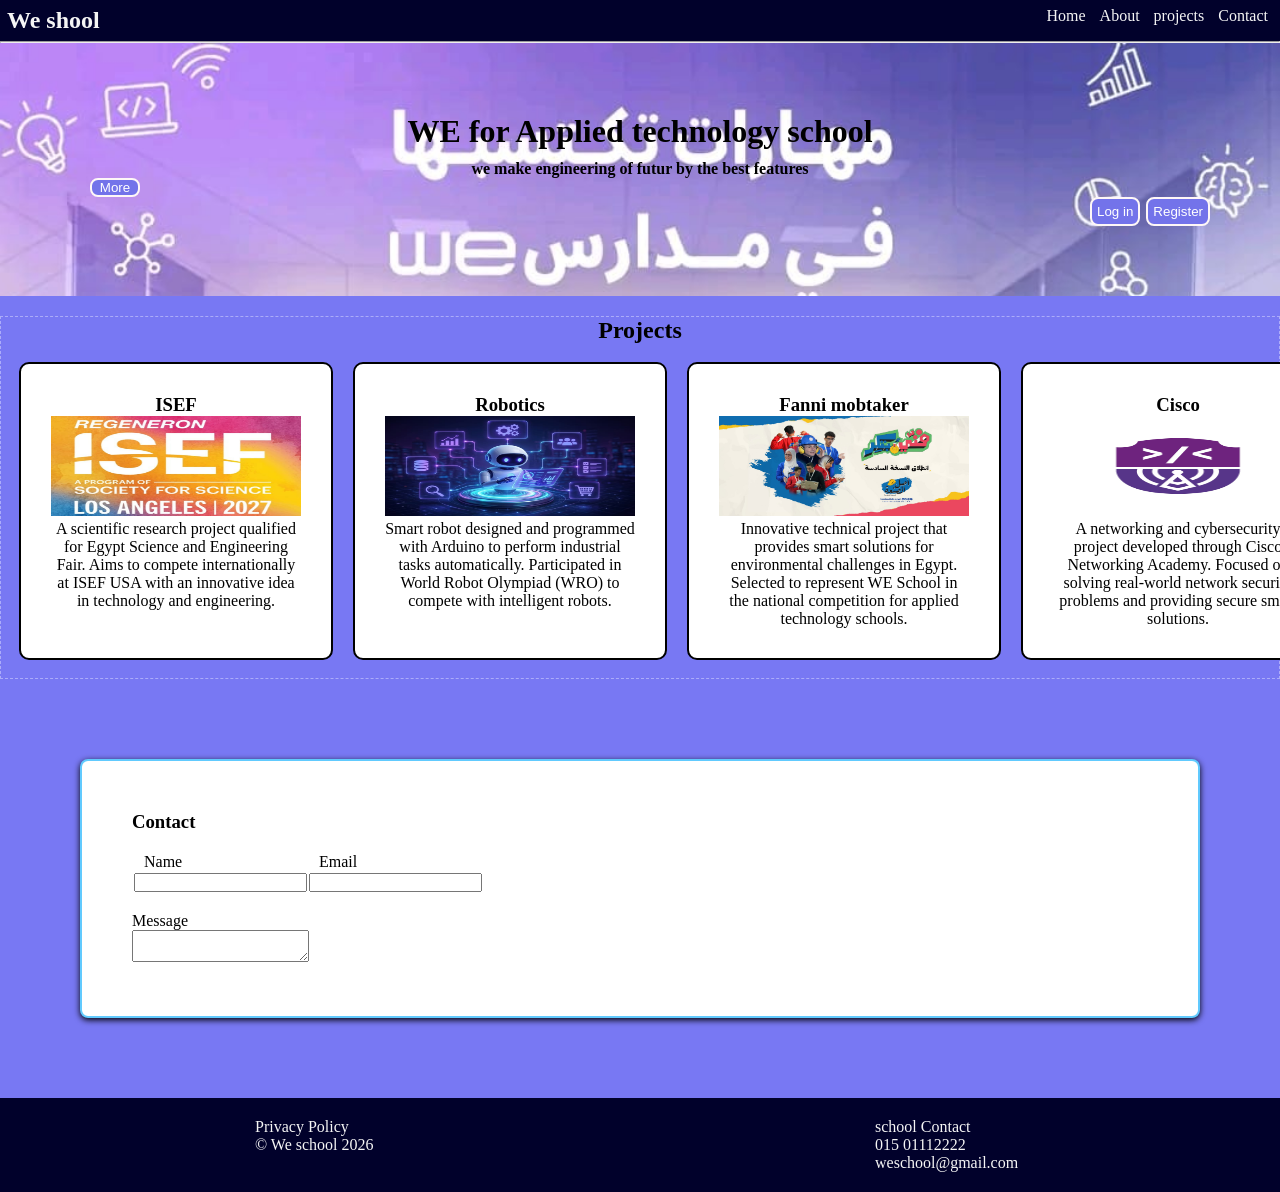
<file: index.html>
<!DOCTYPE html>
<html lang="en">
<head>
    <meta charset="UTF-8">
    <meta name="viewport" content="width=device-width, initial-scale=1.0">
    <title>Home</title>
    <link rel="stylesheet" href="final-project.css">
</head>
<body style="background-color: rgb(120, 120, 243);">
    <nav class="nav">
        <h2>We shool</h2>
        <div class="nav-bar">
            <a href="index.html">Home</a>
            <a href="About.html" target="_blank">About</a>
            <a href="Projects.html">projects</a>
            <a href="#form">Contact</a>
        </div>
    </nav>
    <hr>
    <main id="main">
        <h1>WE  for Applied technology school</h1>
        <p><b>we make engineering of futur by the best features</b></p>
            <button class="button1"><a href="About.html">More</a></button>
         <div class="btns">
        <button> <a href="login.html">Log in</a></button><button> <a href="Register.html">Register</a></button>
        </div>
    </main>
    <section id="cards">
            <h2>Projects</h2>
        <div class="cards1">
            <div class="card">
                <h3>ISEF</h3>
                <img src="isef.jpg" alt="isef" width="250px" height="100px">
                <p>A scientific research project qualified for Egypt Science and Engineering Fair. Aims to compete internationally at ISEF USA with an innovative idea in technology and engineering.</p>
            </div>
            <div class="card">
                <h3>Robotics</h3>
                <img src="robotics.jpg" alt="robotics" width="250px" height="100px">
                <p>Smart robot designed and programmed with Arduino to perform industrial tasks automatically. Participated in World Robot Olympiad (WRO) to compete with intelligent robots.</p>
            </div>
            <div class="card">
                <h3>Fanni mobtaker</h3>
                <img src="fanni.jpg" alt="fanni" width="250px" height="100px" >
                <p>Innovative technical project that provides smart solutions for environmental challenges in Egypt. Selected to represent WE School in the national competition for applied technology schools.</p>
            </div>    
                <div class="card">
                    <h3>Cisco</h3>
                    <img src="we.jpg" alt="we" width="250px" height="100px">
                    <p>A networking and cybersecurity project developed through Cisco Networking Academy. Focused on solving real-world network security problems and providing secure smart solutions.</p>
                </div>
        </div>
    </section>
    <section id="form">
    <form action="">
        <h3>Contact</h3>
        <br>
        <table>
           <tr>
            <td><label for="name">Name</label></td>
            <td><label for="email">Email</label></td>
            </tr>
            <tr>
            <td> <input type="text" name="name" id="name"></td>
            <td><input type="email" name="email" id="email"></td>
            </tr>
        </table>
        <br>
        <p>Message</p>
        <textarea name="message" id="message"></textarea>
    </form>
    </section>
    <footer>
        <div class="foot">
            <div class="footer">
                <p>Privacy Policy <br>&copy; We school 2026</p>
            </div>
            <div class="footer2">
                <p>school Contact <br>015 01112222 <br>weschool@gmail.com</p>
            </div>
        </div>  
    </footer>

</body>
</html>
</file>
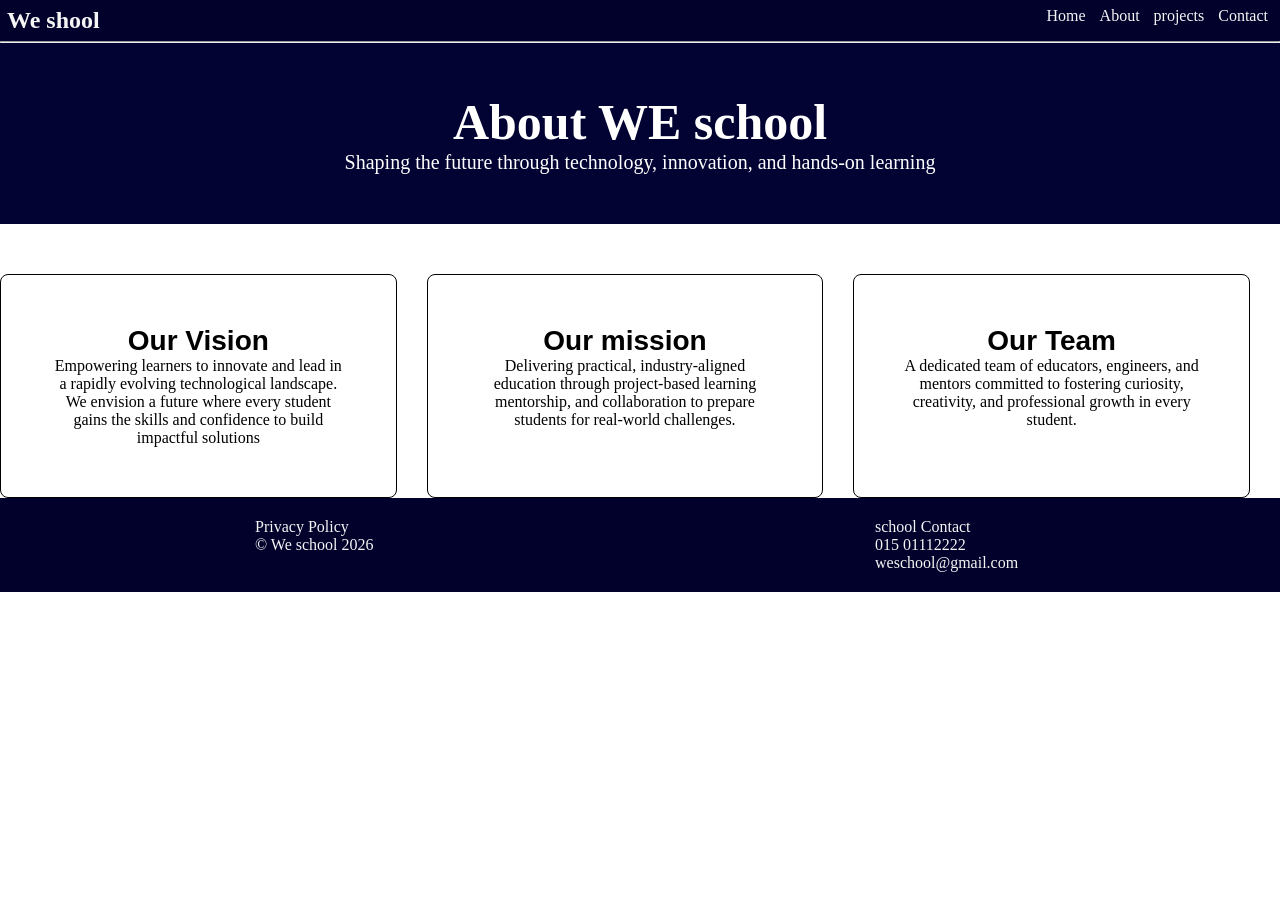
<file: About.html>
<!DOCTYPE html>
<html lang="en">
<head>
    <meta charset="UTF-8">
    <meta name="viewport" content="width=device-width, initial-scale=1.0">
    <title>About</title>
</head>
<link rel="stylesheet" href="final-project.css">
<body>
     <nav class="nav">
        <h2>We shool</h2>
        <div class="nav-bar">
            <a href="index.html">Home</a>
            <a href="About.html">About</a>
            <a href="Projects.html">projects</a>
            <a href="contant.html">Contact</a>
        </div>
    </nav>
    <hr>
    <div class="abouthead">
        <h1>About WE school</h1>
        <p>Shaping the future through technology, innovation, and hands-on learning</p>
    </div>
    <div class="bout">
        <div class="About">
            <div class="aboutcard">
                <h2 >Our Vision</h2>
                <p>Empowering learners to innovate and lead in a rapidly evolving technological landscape. We envision a future where every student gains the skills and confidence to build impactful solutions</p>
            </div>
            <div class="aboutcard">
                <h2>Our mission</h2>
                <p>Delivering practical, industry-aligned education through project-based learning mentorship, and collaboration to prepare students for real-world challenges.</p>
            </div>
            <div class="aboutcard">
                <h2>Our Team</h2>
                <p>A dedicated team of educators, engineers, and mentors committed to fostering curiosity, creativity, and professional growth in every student.</p>
            </div>
        </div>
    </div>
     <footer>
        <div class="foot">
            <div class="footer">
                <p>Privacy Policy <br>&copy; We school 2026</p>
            </div>
            <div class="footer2">
                <p>school Contact <br>015 01112222 <br>weschool@gmail.com</p>
            </div>
        </div>  
    </footer>
</body>
</html>
</file>
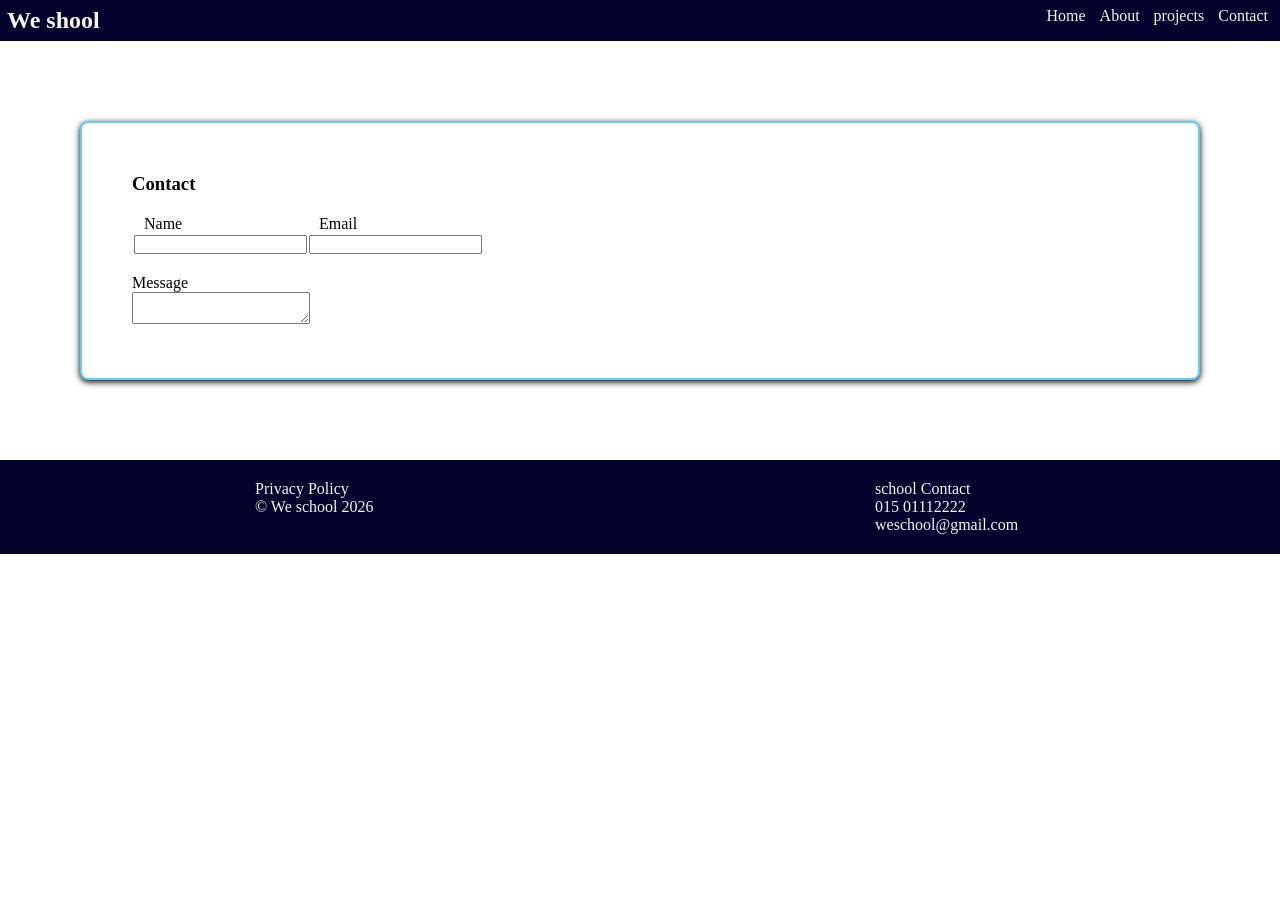
<file: contant.html>
<!DOCTYPE html>
<html lang="en">
<head>
    <meta charset="UTF-8">
    <meta name="viewport" content="width=device-width, initial-scale=1.0">
    <title>contant</title>
</head>
<link rel="stylesheet" href="final-project.css">
<body>
     <nav class="nav">
        <h2>We shool</h2>
        <div class="nav-bar">
            <a href="index.html">Home</a>
            <a href="About.html" target="_blank">About</a>
            <a href="Projects.html">projects</a>
            <a href="contant.html">Contact</a>
        </div>
    </nav>
    <section id="form">
    <form action="">
        <h3>Contact</h3>
        <br>
        <table>
           <tr>
            <td><label for="name">Name</label></td>
            <td><label for="email">Email</label></td>
            </tr>
            <tr>
            <td> <input type="text" name="name" id="name"></td>
            <td><input type="email" name="email" id="email"></td>
            </tr>
        </table>
        <br>
        <p>Message</p>
        <textarea name="message" id="message"></textarea>
    </form>
    </section>
    <footer>
        <div class="foot">
            <div class="footer">
                <p>Privacy Policy <br>&copy; We school 2026</p>
            </div>
            <div class="footer2">
                <p>school Contact <br>015 01112222 <br>weschool@gmail.com</p>
            </div>
        </div>  
    </footer>
</body>
</html>
</file>
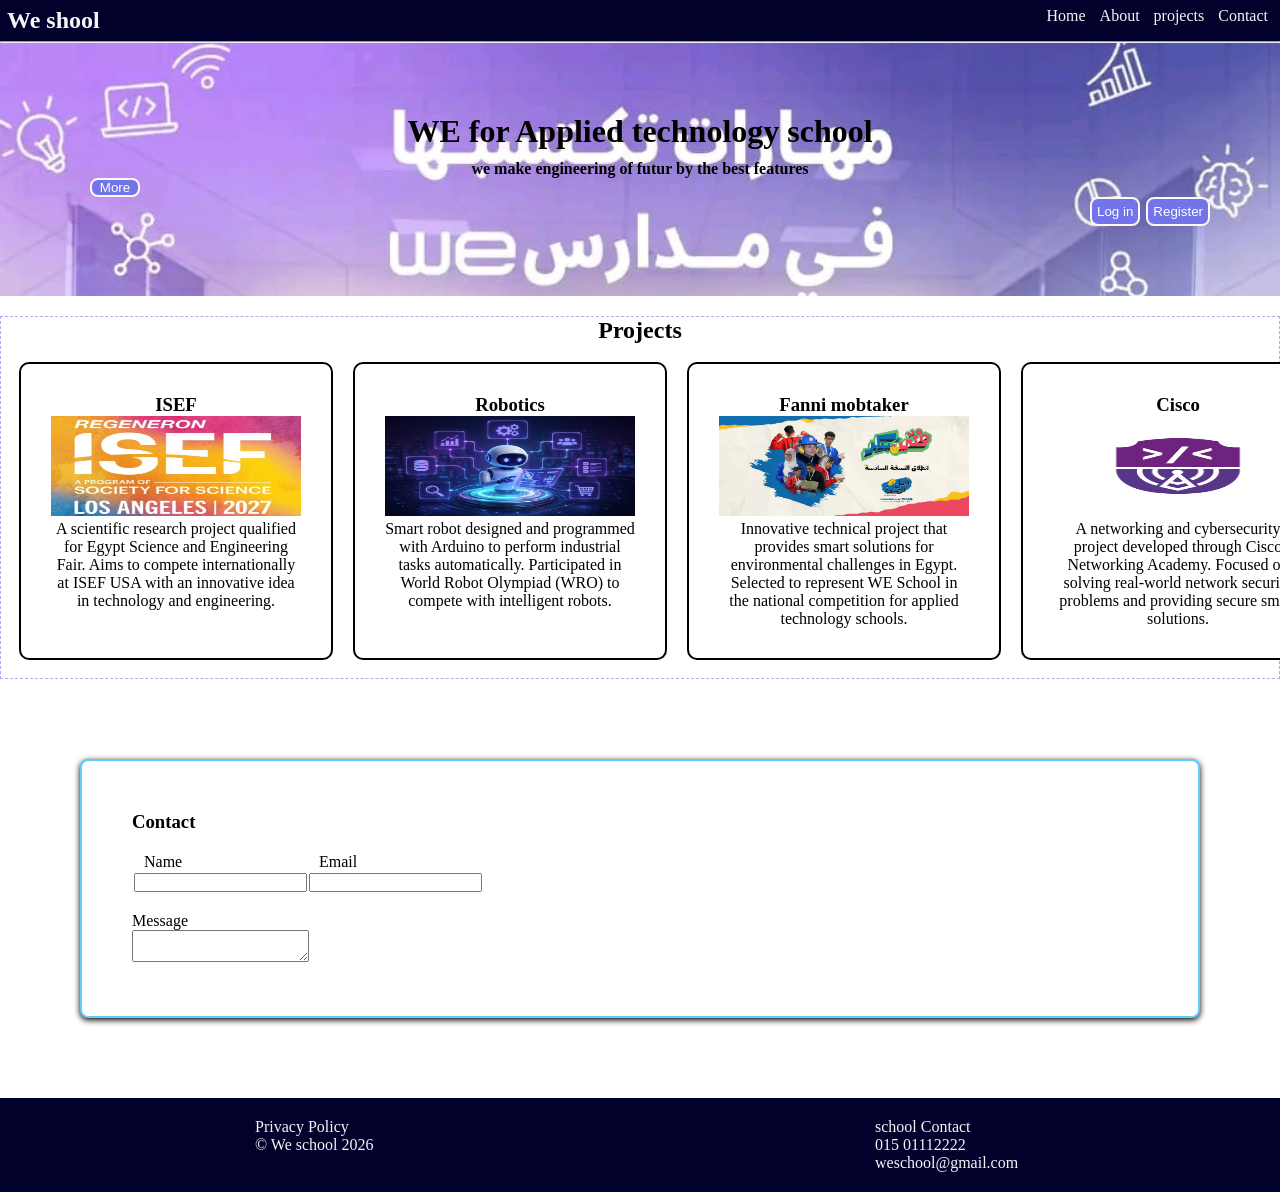
<file: final-project-for-unit2.html>
<!DOCTYPE html>
<html lang="en">
<head>
    <meta charset="UTF-8">
    <meta name="viewport" content="width=device-width, initial-scale=1.0">
    <title>Document</title>
    <link rel="stylesheet" href="final-project.css">
</head>
<body>
    <nav class="nav">
        <h2>We shool</h2>
        <div class="nav-bar">
            <a href="final-project-for-unit2.html">Home</a>
            <a href="About.html" target="_blank">About</a>
            <a href="Projects.html">projects</a>
            <a href="#form">Contact</a>
        </div>
    </nav>
    <hr>
    <main id="main">
        <h1>WE  for Applied technology school</h1>
        <p><b>we make engineering of futur by the best features</b></p>
            <button class="button1"><a href="About.html">More</a></button>
         <div class="btns">
        <button> <a href="login.html">Log in</a></button><button> <a href="Register.html">Register</a></button>
        </div>
    </main>
    <section id="cards">
            <h2>Projects</h2>
        <div class="cards1">
            <div class="card">
                <h3>ISEF</h3>
                <img src="isef.jpg" alt="isef" width="250px" height="100px">
                <p>A scientific research project qualified for Egypt Science and Engineering Fair. Aims to compete internationally at ISEF USA with an innovative idea in technology and engineering.</p>
            </div>
            <div class="card">
                <h3>Robotics</h3>
                <img src="robotics.jpg" alt="robotics" width="250px" height="100px">
                <p>Smart robot designed and programmed with Arduino to perform industrial tasks automatically. Participated in World Robot Olympiad (WRO) to compete with intelligent robots.</p>
            </div>
            <div class="card">
                <h3>Fanni mobtaker</h3>
                <img src="fanni.jpg" alt="fanni" width="250px" height="100px" >
                <p>Innovative technical project that provides smart solutions for environmental challenges in Egypt. Selected to represent WE School in the national competition for applied technology schools.</p>
            </div>    
                <div class="card">
                    <h3>Cisco</h3>
                    <img src="we.jpg" alt="we" width="250px" height="100px">
                    <p>A networking and cybersecurity project developed through Cisco Networking Academy. Focused on solving real-world network security problems and providing secure smart solutions.</p>
                </div>
        </div>
    </section>
    <section id="form">
    <form action="">
        <h3>Contact</h3>
        <br>
        <table>
           <tr>
            <td><label for="name">Name</label></td>
            <td><label for="email">Email</label></td>
            </tr>
            <tr>
            <td> <input type="text" name="name" id="name"></td>
            <td><input type="email" name="email" id="email"></td>
            </tr>
        </table>
        <br>
        <p>Message</p>
        <textarea name="message" id="message"></textarea>
    </form>
    </section>
    <footer>
        <div class="foot">
            <div class="footer">
                <p>Privacy Policy <br>&copy; We school 2026</p>
            </div>
            <div class="footer2">
                <p>school Contact <br>015 01112222 <br>weschool@gmail.com</p>
            </div>
        </div>  
    </footer>

</body>
</html>
</file>
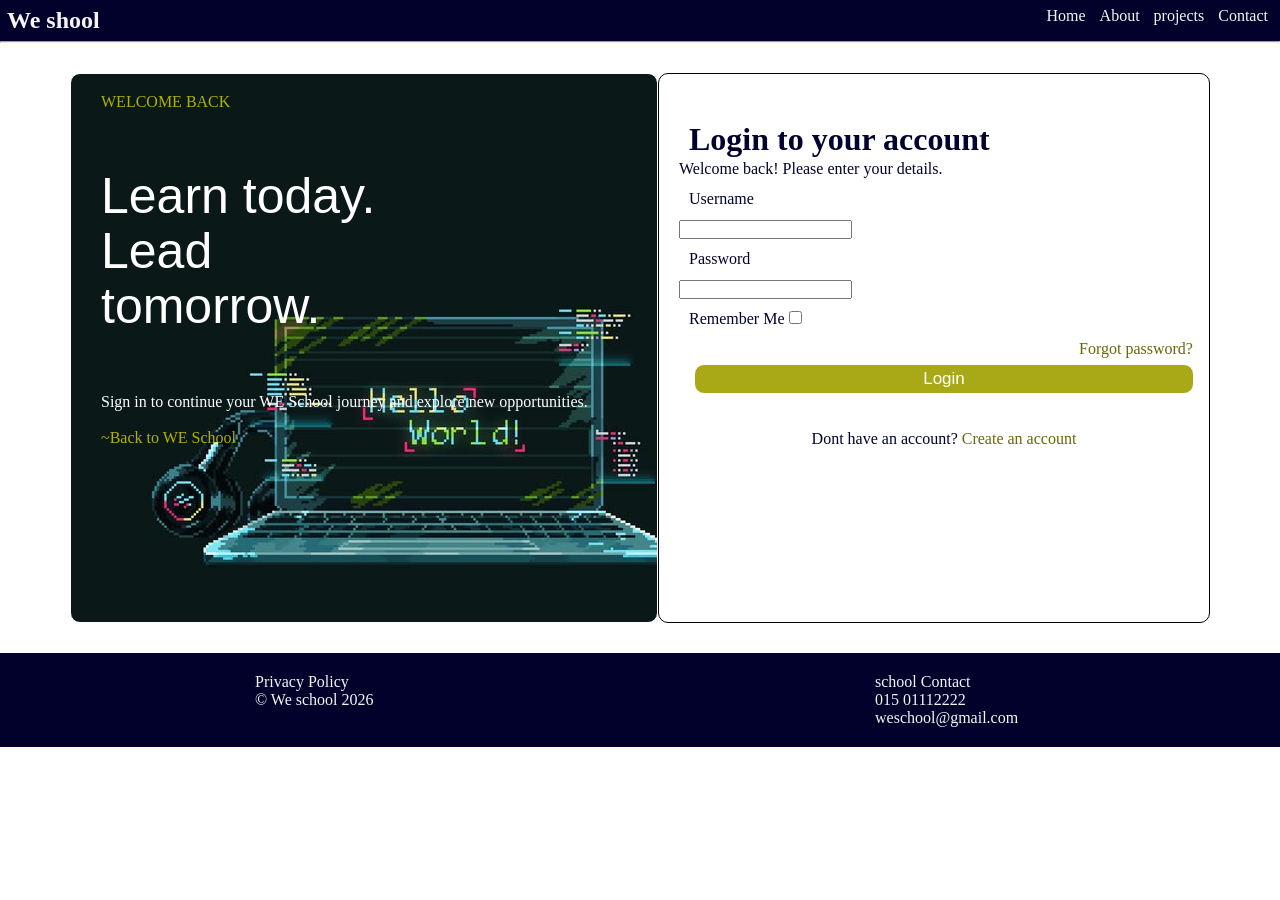
<file: login.html>
<!DOCTYPE html>
<html lang="en">
<head>
    <meta charset="UTF-8">
    <meta name="viewport" content="width=device-width, initial-scale=1.0">
    <title>log in</title>
</head>
<link rel="stylesheet" href="final-project.css">
<body>
     <nav class="nav">
        <h2>We shool</h2>
        <div class="nav-bar">
            <a href="index.html">Home</a>
            <a href="About.html">About</a>
            <a href="Projects.html">projects</a>
            <a href="contant.html">Contact</a>
        </div>
    </nav>
    <hr>
    <div class="login">
        <div class="foorm">
            <div class="Login">
                <p class="head">WELCOME BACK</p>
                <p class="h1">Learn today. <br> Lead <br> tomorrow.</p>
                <p>Sign in to continue your WE School journey and explore new opportunities.</p>
                <a href="index.html">~Back to WE School</a>
            </div>
            <div class="Login2">
            <form action="" class="loginform">
                <!-- <div class="we">
                    <h3>we</h3>
                </div> -->
                <h1>Login to your account</h1>
                <p>Welcome back! Please enter your details.</p>
                <label for="name">Username</label>
                <br>
                <input type="text" name="name" id="name">
                <br>
                <label for="password">Password</label>
                <br>
                <input type="password" name="password" id="password">
                <br>
                <label for="checkbox">Remember Me</label>
                <input type="checkbox" name="checkbox" id="checkbox">
                <div>
                    <a href="" class="password">Forgot password?</a>
                </div>
                <button type="submit">Login</button>
                <p class="create">Dont have an account? <a href="Register.html">Create an account</a></p>
            </form>
            </div>
        </div>
    </div>
     <footer>
        <div class="foot">
            <div class="footer">
                <p>Privacy Policy <br>&copy; We school 2026</p>
            </div>
            <div class="footer2">
                <p>school Contact <br>015 01112222 <br>weschool@gmail.com</p>
            </div>
        </div>  
    </footer>
</body>
</html>
</file>
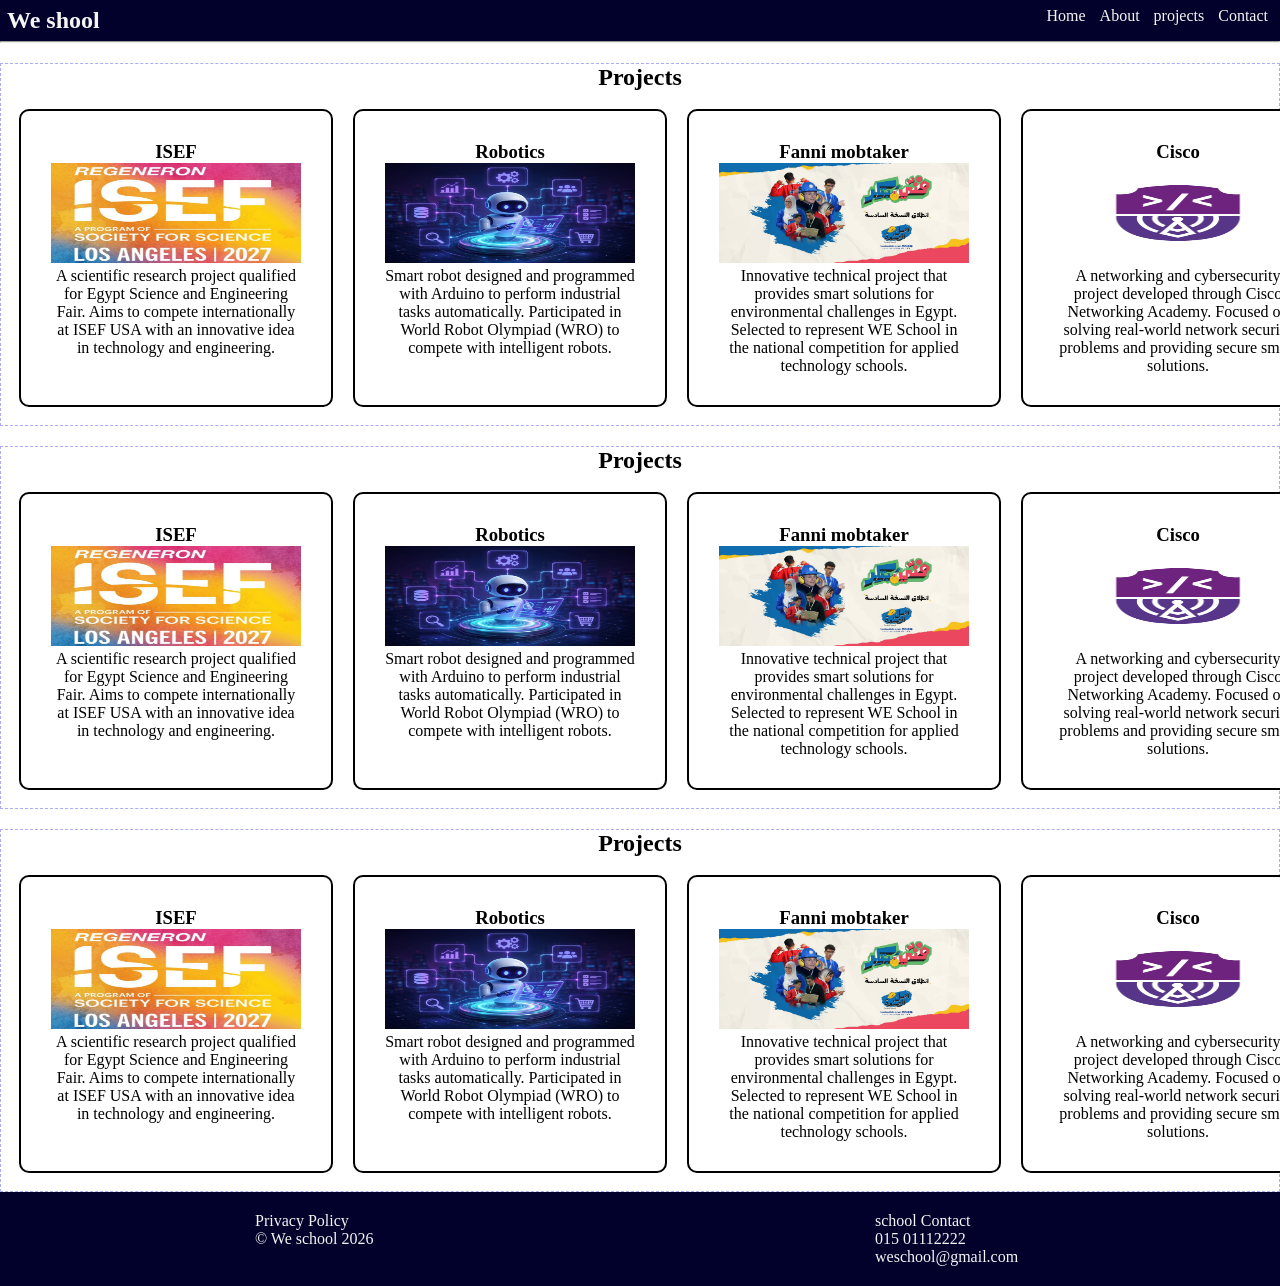
<file: Projects.html>
<!DOCTYPE html>
<html lang="en">
<head>
    <meta charset="UTF-8">
    <meta name="viewport" content="width=device-width, initial-scale=1.0">
    <title>projects</title>
    <link rel="stylesheet" href="final-project.css">
</head>
<body>
     <nav class="nav">
        <h2>We shool</h2>
        <div class="nav-bar">
            <a href="index.html">Home</a>
            <a href="About.html" target="_blank">About</a>
            <a href="Projects.html">projects</a>
            <a href="contant.html">Contact</a>
        </div>
    </nav>
    <hr>
    <section id="cards">
            <h2>Projects</h2>
        <div class="cards1">
            <div class="card">
                <h3>ISEF</h3>
                <img src="isef.jpg" alt="isef" width="250px" height="100px">
                <p>A scientific research project qualified for Egypt Science and Engineering Fair. Aims to compete internationally at ISEF USA with an innovative idea in technology and engineering.</p>
            </div>
            <div class="card">
                <h3>Robotics</h3>
                <img src="robotics.jpg" alt="robotics" width="250px" height="100px">
                <p>Smart robot designed and programmed with Arduino to perform industrial tasks automatically. Participated in World Robot Olympiad (WRO) to compete with intelligent robots.</p>
            </div>
            <div class="card">
                <h3>Fanni mobtaker</h3>
                <img src="fanni.jpg" alt="fanni" width="250px" height="100px" >
                <p>Innovative technical project that provides smart solutions for environmental challenges in Egypt. Selected to represent WE School in the national competition for applied technology schools.</p>
            </div>    
                <div class="card">
                    <h3>Cisco</h3>
                    <img src="we.jpg" alt="we" width="250px" height="100px">
                    <p>A networking and cybersecurity project developed through Cisco Networking Academy. Focused on solving real-world network security problems and providing secure smart solutions.</p>
                </div>
        </div>
    </section>
    <section id="cards">
            <h2>Projects</h2>
        <div class="cards1">
            <div class="card">
                <h3>ISEF</h3>
                <img src="isef.jpg" alt="isef" width="250px" height="100px">
                <p>A scientific research project qualified for Egypt Science and Engineering Fair. Aims to compete internationally at ISEF USA with an innovative idea in technology and engineering.</p>
            </div>
            <div class="card">
                <h3>Robotics</h3>
                <img src="robotics.jpg" alt="robotics" width="250px" height="100px">
                <p>Smart robot designed and programmed with Arduino to perform industrial tasks automatically. Participated in World Robot Olympiad (WRO) to compete with intelligent robots.</p>
            </div>
            <div class="card">
                <h3>Fanni mobtaker</h3>
                <img src="fanni.jpg" alt="fanni" width="250px" height="100px" >
                <p>Innovative technical project that provides smart solutions for environmental challenges in Egypt. Selected to represent WE School in the national competition for applied technology schools.</p>
            </div>    
                <div class="card">
                    <h3>Cisco</h3>
                    <img src="we.jpg" alt="we" width="250px" height="100px">
                    <p>A networking and cybersecurity project developed through Cisco Networking Academy. Focused on solving real-world network security problems and providing secure smart solutions.</p>
                </div>
        </div>
    </section>
    <section id="cards">
            <h2>Projects</h2>
        <div class="cards1">
            <div class="card">
                <h3>ISEF</h3>
                <img src="isef.jpg" alt="isef" width="250px" height="100px">
                <p>A scientific research project qualified for Egypt Science and Engineering Fair. Aims to compete internationally at ISEF USA with an innovative idea in technology and engineering.</p>
            </div>
            <div class="card">
                <h3>Robotics</h3>
                <img src="robotics.jpg" alt="robotics" width="250px" height="100px">
                <p>Smart robot designed and programmed with Arduino to perform industrial tasks automatically. Participated in World Robot Olympiad (WRO) to compete with intelligent robots.</p>
            </div>
            <div class="card">
                <h3>Fanni mobtaker</h3>
                <img src="fanni.jpg" alt="fanni" width="250px" height="100px" >
                <p>Innovative technical project that provides smart solutions for environmental challenges in Egypt. Selected to represent WE School in the national competition for applied technology schools.</p>
            </div>    
                <div class="card">
                    <h3>Cisco</h3>
                    <img src="we.jpg" alt="we" width="250px" height="100px">
                    <p>A networking and cybersecurity project developed through Cisco Networking Academy. Focused on solving real-world network security problems and providing secure smart solutions.</p>
                </div>
        </div>
    </section>
    <footer>
        <div class="foot">
            <div class="footer">
                <p>Privacy Policy <br>&copy; We school 2026</p>
            </div>
            <div class="footer2">
                <p>school Contact <br>015 01112222 <br>weschool@gmail.com</p>
            </div>
        </div>  
    </footer>
    
   
</body>
</html>
</file>
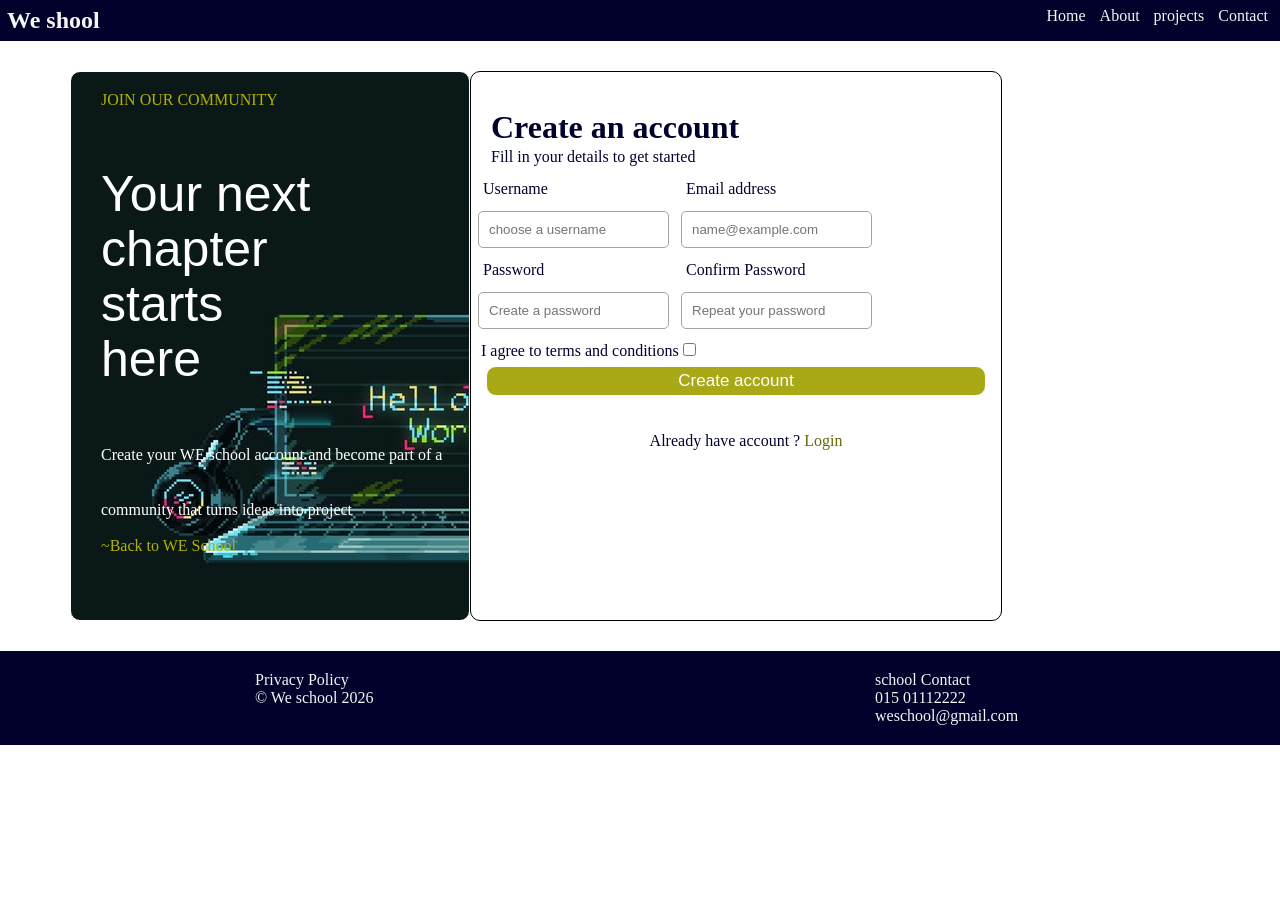
<file: Register.html>
<!DOCTYPE html>
<html lang="en">
<head>
    <meta charset="UTF-8">
    <meta name="viewport" content="width=device-width, initial-scale=1.0">
    <title>Register</title>
</head>
<link rel="stylesheet" href="final-project.css">
<body>
      <nav class="nav">
        <h2>We shool</h2>
        <div class="nav-bar">
            <a href="index.html">Home</a>
            <a href="About.html" target="_blank">About</a>
            <a href="Projects.html">projects</a>
            <a href="contant.html">Contact</a>
        </div>
    </nav>
    <div class="account">
        <div class="createaccount">
            <div class="formimg">
                <p class="head">JOIN OUR COMMUNITY</p>
                <P class="h1">Your next <br> chapter <br>starts <br>here</P>
                <p>Create your WE school account and become part of a community that turns ideas into project</p>
                <a href="index.html">~Back to WE School</a>
            </div>
            <div class="formm">
                <form action="">
                <h1>Create an account</h1>
                <p>Fill in your details to get started</p>
                <table>
                    <tr>
                        <td><label for="name" >Username</label></td>
                        <td><label for="email" >Email address<address></address></label></td>
                    </tr>
                    <tr>
                        <td><input type="text" name="name" id="name" placeholder="choose a username" class="label"></td>
                        <td><input type="email" name="email" id="email" placeholder="name@example.com" class="label"></td>
                    </tr>
                    <tr>
                        <td><label for="password" >Password</label></td>
                        <td><label for="confirm password" >Confirm Password</label></td>
                    </tr>
                    <tr>
                        <td><input type="password" name="password" id="password" placeholder="Create a password" class="label"></td>
                        <td><input type="password" name="confirm password" id="confirm password" placeholder="Repeat your password" class="label"></td>
                    </tr>
                </table>
                <label for="checkbox">I agree to terms and conditions</label>
                <input type="checkbox" name="checkbox2" id="checkbox2">
                <br>
                <button type="submit">Create account</button>
                <p class="create">Already have account ? <a href="login.html">Login</a></p>
            </form>
        </div>
        </div>
    </div>
     <footer>
        <div class="foot">
            <div class="footer">
                <p>Privacy Policy <br>&copy; We school 2026</p>
            </div>
            <div class="footer2">
                <p>school Contact <br>015 01112222 <br>weschool@gmail.com</p>
            </div>
        </div>  
    </footer>
</body>
</html>
</file>
<file: final-project.css>
*{
    margin: 0;
    padding: 0;
    box-sizing: border-box;
}
.nav{
    display: flex;
    justify-content: space-between;
    background-color: rgb(1, 1, 43);
    color: whitesmoke;
    padding: 7px;
}
.nav-bar a{
text-decoration: none;
color: whitesmoke;
margin: 5px;
}
#main{
  background-image: url(weschool.jpeg) ;
  background-size:cover  ; 
  padding: 70px;
  display: flex;
  flex-direction: column;
}
#main h1{
    text-align: center;
    justify-content: center;
}
#main p{
     text-align: center;
    justify-content: center;
    margin-top: 10px;
}
.btns{
    display: flex;
    justify-content: end;
    gap: 6px;
    
}
.btns button{
    padding: 5px;
    background-color: rgb(115, 115, 234);
    border: 2px solid rgb(254, 247, 247);
    border-radius: 8px;
    transition: background-color 1s ease;
    transition: all 0.5s ease;

}
.btns a{
    text-decoration: none;
    color: white;
}
.btns :hover{
    background-color: darkmagenta;
     transform : translateY(-12px) scale(1.05);
    box-shadow: 0 15px 30px rgba(0,0,0,0.15);
}
.button1{
    width: 50px;
    margin-left: 20px;
    background-color: rgb(115, 115, 234);
    border: 2px solid rgb(254, 247, 247);
    border-radius: 8px;
    transition: background-color 1s ease;
    transition: all 0.5s ease;
    color: white;
     
}
.button1 a{
    text-decoration: none;
    color: white;
}
.button1:hover{
    background-color: darkmagenta;
    transform : translateY(-12px) scale(1.05);
    box-shadow: 0 15px 30px rgba(0,0,0,0.15);

}
#cards{
    border: 1px dashed rgb(172, 172, 249);
    margin-top: 20px;
    text-align: center;

}
.cards1{
    display: grid;
    grid-template-columns: repeat(4,1fr);
    margin: 8px;
    
    
    
}
.card{
    border: 2px solid black ;
    border-radius: 10px ;
    margin: 10px;
    padding: 30px;
    background-color: white;
    transition: all 0.5s ease;

}
.card:hover{
    transform : translateY(-12px) scale(1.05);
    box-shadow: 0 15px 30px rgba(0,0,0,0.15);
}
#form{
    border: 2px solid #61cafe ;
    border-radius: 8px;
    box-shadow:0 2px 6px;
    padding: 50px;
    margin: 80px;
    transition: all 0.5s ease;
    background-color: white;

}
#form:hover{
     transform : translateY(-12px) scale(1.05);
    box-shadow: 0 15px 30px rgba(0,0,0,0.15);
}
.foot{
    display: grid;
    grid-template-columns: repeat(2,150px);
    justify-content: space-around;
    padding: 20px;
    background-color: rgb(1, 1, 43);
    color: whitesmoke;
}
.Login{
    background-image: url(HelloWorld.jpg);
    width: 600px;
    height: 550px;
    color: white;
    border: 1px solid ;
    border-radius: 10px;

}
.Login a{
    text-decoration: none;
    color: rgb(177, 177, 3);
    margin-left: 30px;
    
}
.Login p{
    margin-left: 30px;
    line-height: 55px;

}
.h1{
    font-size: 50px;
    font-family:Arial, Helvetica, sans-serif;
    margin: 40px;
}
.head{
    color: rgb(177, 177, 3);
    
}
.foorm{
    display: flex;
    margin: 30px 70px ;
}
.Login2{
    border: 1px solid black;
    border-radius: 10px;
    line-height: 30px;
    color: rgb(2, 2, 47);
    
}
.Login2 a{
text-decoration: none;
color: rgb(104, 104, 5);

}
.Login2 button{
    height: 30px;
    width: 500px;
    margin: 0 15px;
    background-color: rgb(169, 169, 23);
    color: white;
    border: 1px solid;
    border-radius: 10px;
    font-size: 17px;
    transition: all 1s ease;
    margin-bottom: 30px;
}
.Login2 button:hover{
    transform:translateY(-12px) scale(1.05);
}
.password{
     margin-left: 400px;
}
.Login2 h1{
    margin-top: 50px;
    margin-left: 10px;
}
.loginform{
    margin-left: 20px;

}
.create{
    text-align: center;
}
.createaccount{
    display: flex;
    margin: 30px 70px ;
}
.formimg{
     background-image: url(HelloWorld.jpg);
    width: 400px;
    height: 550px;
    color: white;
    border: 1px solid ;
    border-radius: 10px;

}
.formimg a{
    text-decoration: none;
    color: rgb(177, 177, 3);
    margin-left: 30px;
}
.formimg p{
    margin-left: 30px;
    line-height: 55px;
}
.formm{
     border: 1px solid black;
    border-radius: 10px;
    line-height: 30px;
    color: rgb(2, 2, 47);
}
.formm a{
    text-decoration: none;
    color: rgb(104, 104, 5);
}
.formm button{
    height: 30px;
    width: 500px;
    margin: 0 15px;
    background-color: rgb(169, 169, 23);
    color: white;
    border: 1px solid;
    border-radius: 10px;
    font-size: 17px;
    transition: all 1s ease;
    margin-bottom: 30px;
}
.formm button:hover{
     transform:translateY(-12px) scale(1.05);
}
.label{
    border-radius: 5px;
    padding: 10px;
    margin: 5px;
    border: 1px solid rgb(168, 163, 163);
}
.formm h1{
margin-top: 40px;
margin-left: 20px;
}
label{
    margin-left: 10px;
}
.formm p{
    margin-left: 20px;
}
.abouthead{
    background-color: rgb(2, 2, 51);
    padding: 50px;
    color: white;
    text-align: center;
}
.abouthead h1{
    font-size: 50px;
}
.abouthead p{
    font-size: 20px;
}
.About{
    display: grid;
    grid-template-columns: repeat(3,1fr);
}
.aboutcard{
    border: 1px solid ;
    border-radius: 8px;
    padding: 50px;
    margin-right: 30px;
    margin-top: 50px;
    text-align: center;
    transition: all 0.5s ease;
}
.aboutcard:hover{
    transform:translateY(-12px) scale(1.05);
}
.aboutcard h2{
    font-family: Arial, Helvetica, sans-serif;
    font-size: 28px;
}
.aboutcard p{
    font-family:cursive;

}
.we{
    background-color: rgb(52, 52, 248);
    height: 70px;
    width: 70px;
    text-align: center;
}
.we h3{
    margin-top: 40px;
}
@media (max-width: 768px) {
    .nav{
        flex-direction: column;
        text-align: center;
        gap: 10px;
    }

    #main{
        padding: 20px;
    }

    .btns{
        justify-content: center;
    }

    .cards1{
        grid-template-columns: 1fr;
    }

    .About{
        grid-template-columns: 1fr;
    }

    .aboutcard{
        margin-right: 0;
        margin: 10px;
    }

    .foot{
        grid-template-columns: 1fr;
        text-align: center;
        gap: 20px;
    }

    #form{
        margin: 20px;
        padding: 20px;
    }

    .foorm, .createaccount{
        flex-direction: column;
        margin: 20px;
    }

    .Login, .formimg{
        width: 100%;
        height: 300px;
    }

    .Login2, .formm{
        width: 100%;
    }

    .Login2 button, .formm button{
        width: 90%;
    }

    .password{
        margin-left: 0;
        display: block;
        margin-top: 10px;
    }
}
@media (max-width: 768px) {

  
  #form{
    margin: 15px;
    padding: 20px;
  }


  .foorm{
    flex-direction: column;
    margin: 15px;
  }
  .Login{
    width: 100%;
    height: 280px;
  }
  .Login2{
    width: 100%;
  }
  .Login2 button{
    width: 90%;
  }
  .password{
    margin-left: 0;
    display: block;
    text-align: right;
    margin-right: 15px;
  }

  
  .createaccount{
    flex-direction: column;
    margin: 15px;
  }
  .formimg{
    width: 100%;
    height: 280px;
  }
  .formm{
    width: 100%;
  }
  .formm button{
    width: 90%;
  }
  .label{
    width: 100% !important;
    box-sizing: border-box;
  }
}
</file>
